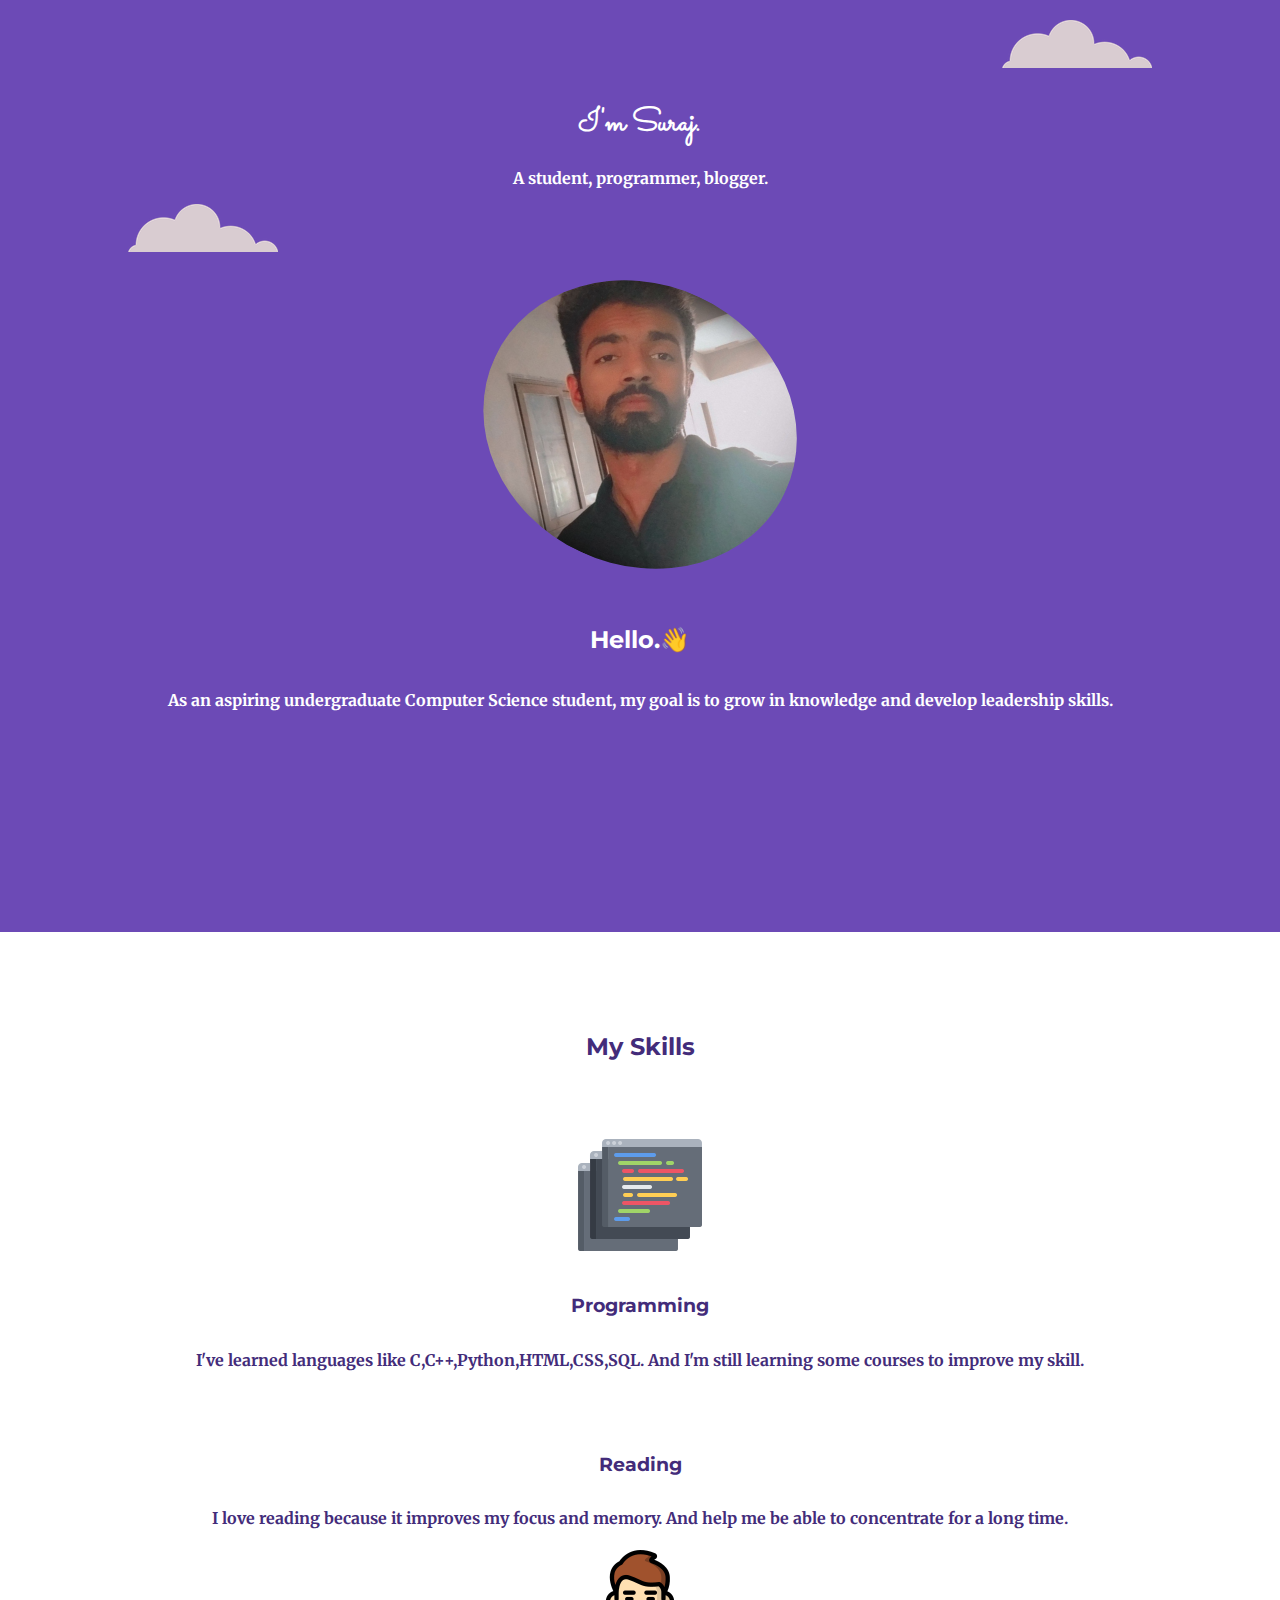
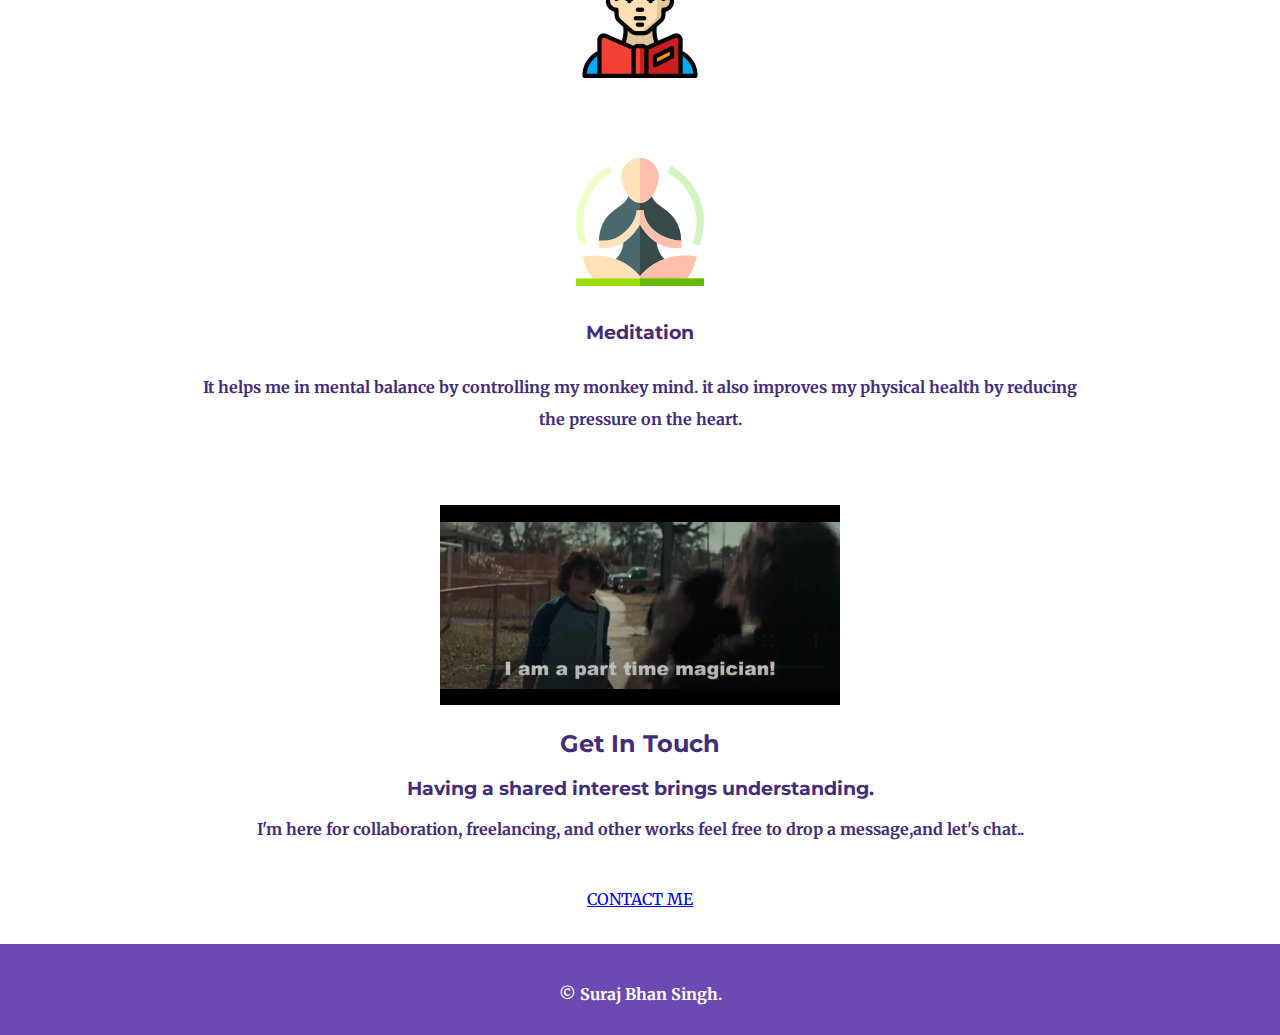
<file: index.html>
<!DOCTYPE html>
<html lang="en">

<head>
  <meta charset="UTF-8">
  <meta name="viewport" content="width=device-width, initial-scale=1.0">
  <meta http-equiv="X-UA-Compatible" content="ie=edge">
  <title>PORTFOLIO</title>

  <!-- Stylesheet -->

  <link href="https://cdn.jsdelivr.net/npm/bootstrap@5.2.0-beta1/dist/css/bootstrap.min.css" rel="stylesheet" integrity="sha384-0evHe/X+R7YkIZDRvuzKMRqM+OrBnVFBL6DOitfPri4tjfHxaWutUpFmBp4vmVor" crossorigin="anonymous">
  <link rel="stylesheet" href="styles.css">

  <!-- Google Fonts -->

  <link
    href="https://fonts.googleapis.com/css2?family=Merriweather:ital,wght@0,300;0,400;0,700;0,900;1,300;1,400;1,700;1,900&family=Montserrat:ital,wght@0,100;0,200;0,300;0,400;0,500;0,600;0,700;0,800;0,900;1,100;1,200;1,300;1,400;1,500;1,600;1,700;1,800;1,900&family=Sacramento&display=swap"
    rel="stylesheet">

  <!-- Bootstrap scripts -->

  <script src="https://cdn.jsdelivr.net/npm/bootstrap@5.2.0-beta1/dist/js/bootstrap.bundle.min.js" integrity="sha384-pprn3073KE6tl6bjs2QrFaJGz5/SUsLqktiwsUTF55Jfv3qYSDhgCecCxMW52nD2" crossorigin="anonymous"></script>

</head>

<body>
  <div class="top-container">
    <img class="first-cloud" src="CSS - My Site Images\cloud.png" alt="cloud image">
    <h1 class="front">I'm Suraj.</h1>
    <p class="front">A student, programmer, blogger.</p>
    <img class="second-cloud" src="CSS - My Site Images\cloud.png" alt="cloud image">
    <div class="profile"><map name="profile">
        <area shape="default" coords="" href="https://singhsuraj5436.github.io/Portfolio/" alt="next site">
      </map><img usemap="#profile" class="pro" src="CSS - My Site Images\newpicc.jpg" alt="profile">
      <h2 class="front">Hello.👋</h2>
      <p class="front">As an aspiring undergraduate Computer Science student, my goal is to grow in knowledge and develop leadership skills.</p>
    </div>
  </div>
  <div class="middle-container">
    <div class="skill">
      <h2>My Skills</h2>
      <div class="skill-row">
        <div class="row">
          <div class="col-lg-6">
            <img class="icon" src="CSS - My Site Images\window.png" alt="code">
          </div>
          <div class="col-lg-6">
            <h3>Programming</h3>
            <p>I've learned languages like C,C++,Python,HTML,CSS,SQL. And I'm still learning some courses to improve my skill.</p>
          </div>
        </div>
      </div>
      <div class="skill-row">
        <div class="row">
          <div class="col-lg-6">
            <h3>Reading</h3>
            <p>I love reading because it improves my focus and memory. And help me be able to concentrate for a long time.</p>
          </div>
          <div class="col-lg-6">
            <img class="icon" src="CSS - My Site Images\student.png" alt="Books">
          </div>
        </div>
      </div>
      <div class="skill-row">
        <div class="row">
          <div class="col-lg-6">
            <img class="icon" src="CSS - My Site Images\yoga.png" alt="Yoga">
          </div>
          <div class="col-lg-6">
            <h3>Meditation</h3>
            <p>It helps me in mental balance by controlling my monkey mind. it also improves my physical health by reducing the pressure on the heart.</p>
          </div>
        </div>
      </div>
    </div>
    <p>
      <iframe allow="fullscreen" frameBorder="0" height="200" src="CSS - My Site Gifs\giphy360p.mp4" width="400"></iframe>
    </p>
    <!-- <hr class="line"> -->
    <div class="contact-me">
      <h2>Get In Touch</h2>
      <h3>Having a shared interest brings understanding.</h3>
      <p>I'm here for collaboration, freelancing, and other works feel free to drop a message,and let's chat..</p>
    </div>
    <div  class="click">
      <a href="mailto:surajsingh238@outlook.com" id="clk" class="btn btn-outline-dark">CONTACT ME</a>
    </div>
  </div>
  <div class="bottom-container">
    <p class="space">© Suraj Bhan Singh.</p>
  </div>
</body>

</html>
</file>
<file: styles.css>
body {
  margin: 0;
  background-color: #fff;
  width: auto;
  text-align: center;
  font-family: 'Merriweather', serif;
}

h1 {
  margin-top: 0;
  font-family: 'Sacramento', cursive;
  font-weight: bold;
  color: #432C7A;
}

h2 {
  font-family: 'Montserrat', sans-serif;
  font-weight: bold;
  color: #432C7A;
}

h3 {
  font-family: 'Montserrat', sans-serif;
  font-weight: bold;
  color: #432C7A;
}

p {
  color: #432C7A;
  font-weight: bold;
}

.pro {
  border-radius: 100%;
  margin-bottom: 20px;
  transform: rotate(25deg);
  width: 25%;
}

.top-container {
  background-color: #6C4AB6;
  width: auto;
  position: relative;
  padding-top: 100px;
  padding-bottom: 200px;
}

.front {
  color: #fff;
}

.middle-container {
  padding-top: 50px;
  padding-bottom: 15px;
}

.bottom-container {
  background-color: #6C4AB6;
  width: auto;
  padding-top: 30px;
  padding-bottom: 15px;
}

.first-cloud {
  position: absolute;
  right: 10%;
  top: 20px;
}

.second-cloud {
  position: absolute;
  left: 10%;
}

.skill {
  width: 70%;
  margin: 50px auto 50px auto;
}

.profile {
  padding-top: 5rem;
  ;
  line-height: 2;
}

.skill-row {
  margin: 70px auto 70px auto;
  line-height: 2;
}

.click {
  margin-top: 50px;
  margin-bottom: 20px;
}

#clk:hover {
  background-color: #6C4AB6;
}

.space {
  margin-top: 10px;
  margin-bottom: 10;
  color: white;
  font-size: 1rem;
}

/* .line {
  margin: 0 50% 0 50%;
  border: none;
  border-top: dotted;
  border-color: #6C4AB6;
  border-width: 5px;
  width: 10%;
} */
</file>
